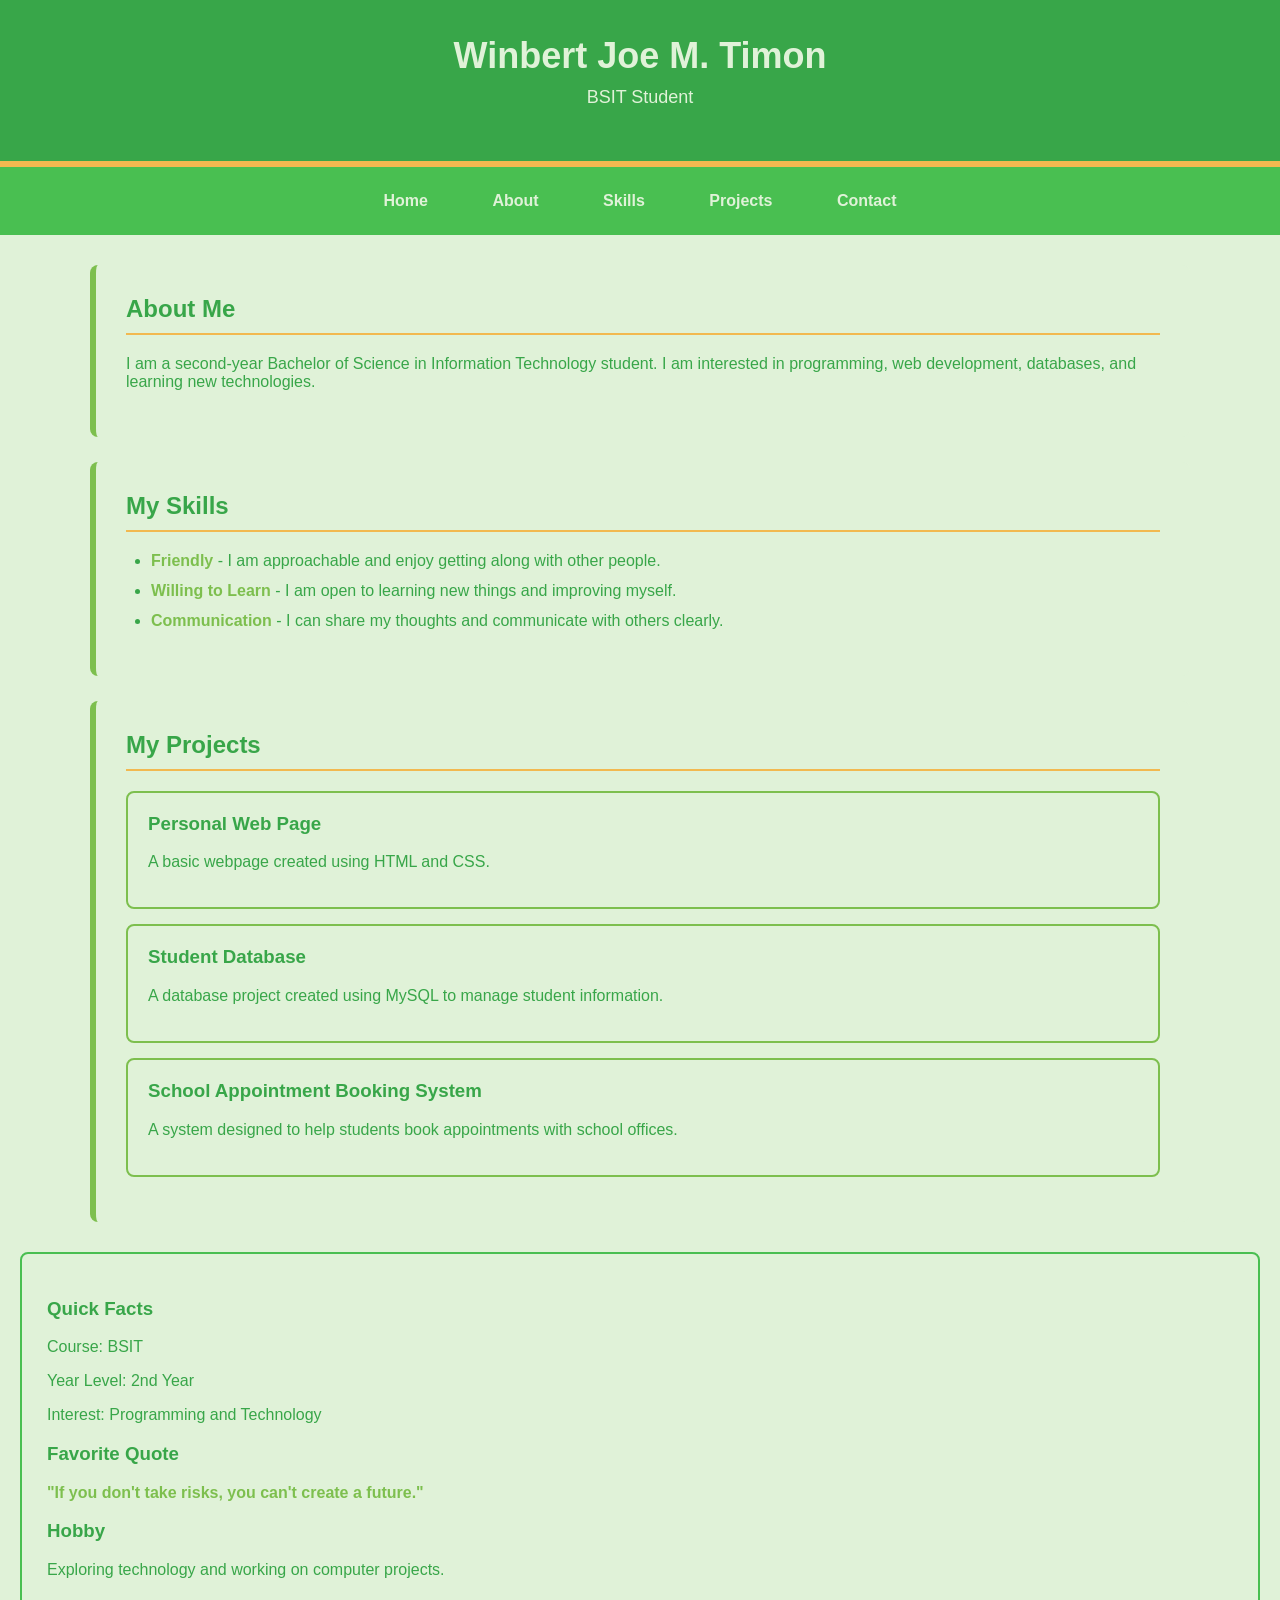
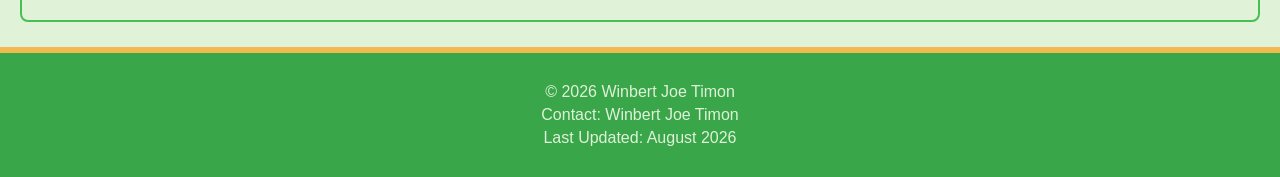
<file: lab2_2411600248/index.html>
<!DOCTYPE html>
<html lang="en">

<head>
    <meta charset="UTF-8">
    <meta name="viewport" content="width=device-width, initial-scale=1.0">

    <title>Winbert Joe Timon - Student Portfolio</title>

    <link rel="stylesheet" href="style.css">
</head>

<body>
    <header>
        <h1>Winbert Joe M. Timon</h1>
        <p>BSIT Student</p>
    </header>

    <nav>
        <a href="#home">Home</a>
        <a href="#about">About</a>
        <a href="#skills">Skills</a>
        <a href="#projects">Projects</a>
        <a href="#contact">Contact</a>
    </nav>
    <main>
        <section id="about">
            <h2>About Me</h2>
            <p>
                I am a second-year Bachelor of Science in Information Technology
                student. I am interested in programming, web development,
                databases, and learning new technologies.
            </p>

        </section>  
        <section id="skills">
    <h2>My Skills</h2>
    <ul>
        <li>
            <strong>Friendly</strong> - I am approachable and enjoy getting along with other people.
        </li>

        <li>
            <strong>Willing to Learn</strong> - I am open to learning new things and improving myself.
        </li>

        <li>
            <strong>Communication</strong> - I can share my thoughts and communicate with others clearly.
        </li>
    </ul>
</section>
        <section id="projects">

            <h2>My Projects</h2>

            <article class="project-item">
                <h3>Personal Web Page</h3>
                <p>
                    A basic webpage created using HTML and CSS.
                </p>
            </article>
            <article class="project-item">
                <h3>Student Database</h3>
                <p>
                    A database project created using MySQL to manage student information.
                </p>
            </article>
            <article class="project-item">
                <h3>School Appointment Booking System</h3>
                <p>
                    A system designed to help students book appointments
                    with school offices.
                </p>
            </article>
        </section>
    </main>
    <aside>

        <h3>Quick Facts</h3>

        <p>Course: BSIT</p>
        <p>Year Level: 2nd Year</p>
        <p>Interest: Programming and Technology</p>

        <h3>Favorite Quote</h3>
        <p class="highlight">
            "If you don't take risks, you can't create a future."
        </p>
        <h3>Hobby</h3>
        <p>Exploring technology and working on computer projects.</p>

    </aside>
    <footer id="contact">
        <p>&copy; 2026 Winbert Joe Timon</p>
        <p>Contact: Winbert Joe Timon</p>
        <p>Last Updated: August 2026</p>
    </footer>
</body>
</html>
</file>
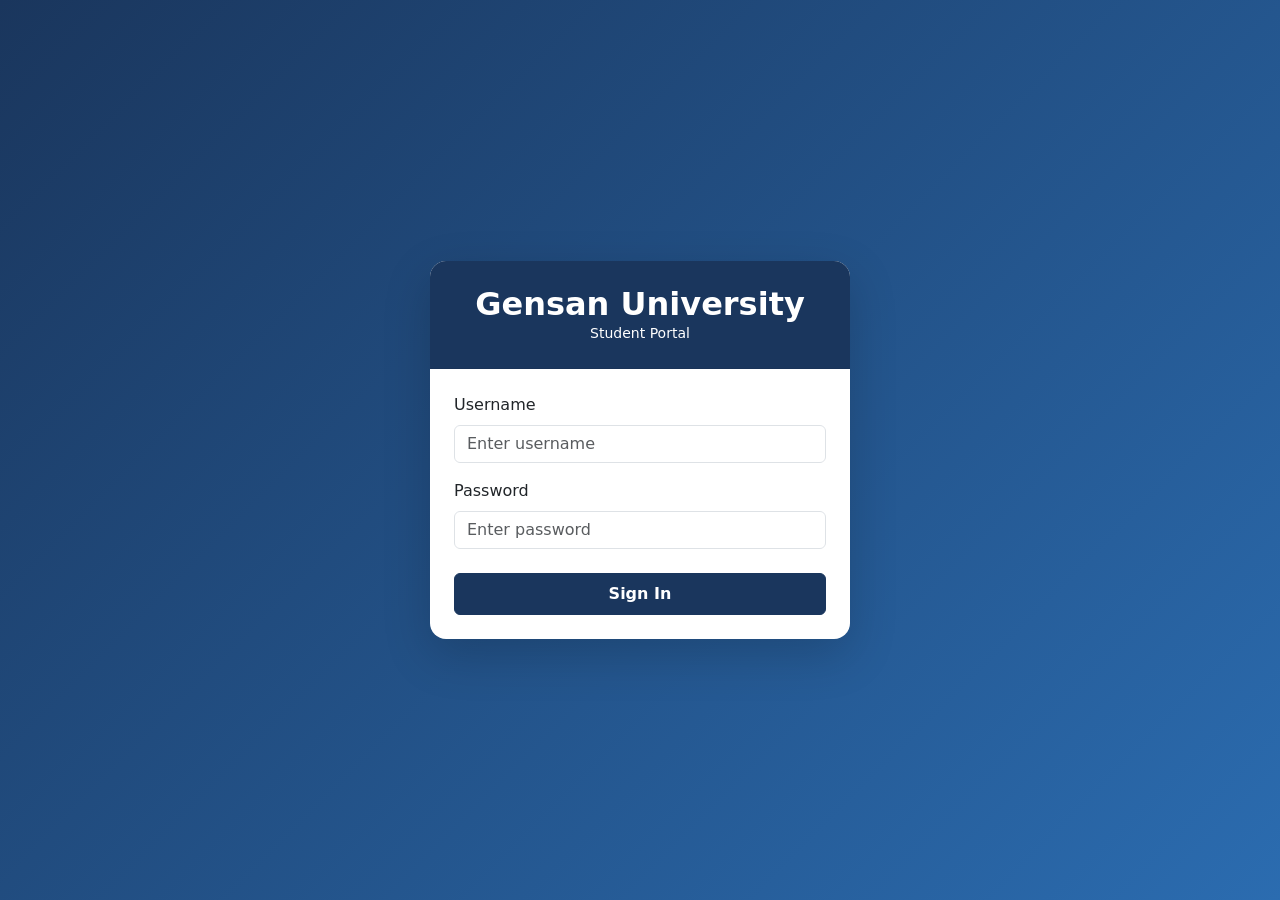
<file: lab3_2411600248/index.html>
<!DOCTYPE html>
<html lang="en">
<head>
  <meta charset="UTF-8">
  <meta name="viewport" content="width=device-width, initial-scale=1.0">
  <title>GU Student Portal | Login</title>
  <link href="https://cdn.jsdelivr.net/npm/bootstrap@5.3.3/dist/css/bootstrap.min.css" rel="stylesheet">
  <link rel="stylesheet" href="css/style.css">
</head>
<body class="login-body">
  <div class="container min-vh-100 d-flex align-items-center justify-content-center">
    <div class="card login-card shadow-lg">
      <div class="card-header text-center text-white py-4">
        <h2 class="mb-0 fw-bold">Gensan University</h2>
        <p class="mb-0 small">Student Portal</p>
      </div>
      <div class="card-body p-4">
        <div id="alertContainer"></div>
        <form id="loginForm">
          <div class="mb-3">
            <label for="username" class="form-label">Username</label>
            <input type="text" class="form-control" id="username" placeholder="Enter username" required>
          </div>
          <div class="mb-4">
            <label for="password" class="form-label">Password</label>
            <input type="password" class="form-control" id="password" placeholder="Enter password" required>
          </div>
          <button type="button" id="loginBtn" class="btn btn-primary w-100 py-2 fw-semibold">
            Sign In
          </button>
        </form>
      </div>
    </div>
  </div>

  <script src="https://cdn.jsdelivr.net/npm/bootstrap@5.3.3/dist/js/bootstrap.bundle.min.js"></script>
  <script src="js/login.js"></script>
</body>
</html>
</file>
<file: lab2_2411600248/style.css>
body {
    font-family: Arial, sans-serif;
    background-color: #E0F2D8;
    color: #38A649;
    margin: 0;
    padding: 0;
}

header {
    background-color: #38A649;
    color: #E0F2D8;
    text-align: center;
    padding: 35px 20px;
    border-bottom: 6px solid #F2B950;
}

header h1 {
    margin: 0;
    font-size: 36px;
}

header p {
    margin-top: 10px;
    font-size: 18px;
}

nav {
    background-color: #49BF51;
    padding: 15px;
    text-align: center;
}

nav a {
    color: #E0F2D8;
    text-decoration: none;
    font-weight: bold;
    margin: 0 15px;
    padding: 10px 15px;
    display: inline-block;
    border-radius: 5px;
}

nav a:hover {
    background-color: #F2B950;
    color: #38A649;
}

main {
    max-width: 1100px;
    margin: 30px auto;
    padding: 0 20px;
}

section {
    background-color: #E0F2D8;
    margin-bottom: 25px;
    padding: 30px;
    border-left: 6px solid #7DBF4E;
    border-radius: 8px;
}

section h2 {
    color: #38A649;
    margin-top: 0;
    border-bottom: 2px solid #F2B950;
    padding-bottom: 10px;
}

ul {
    padding-left: 25px;
}

ul li {
    margin: 12px 0;
    color: #38A649;
}

ul li strong {
    color: #7DBF4E;
}

.project-item {
    background-color: #E0F2D8;
    padding: 20px;
    margin: 15px 0;
    border: 2px solid #7DBF4E;
    border-radius: 8px;
}

.project-item h3 {
    color: #38A649;
    margin-top: 0;
}

aside {
    background-color: #E0F2D8;
    padding: 25px;
    margin: 25px 20px;
    border: 2px solid #49BF51;
    border-radius: 8px;
}

aside h3 {
    color: #38A649;
}
.highlight {
    color: #7DBF4E;
    font-weight: bold;
}
.button {
    display: inline-block;
    background-color: #49BF51;
    color: #E0F2D8;
    padding: 10px 20px;
    border-radius: 5px;
    text-decoration: none;
    font-weight: bold;
}

.button:hover {
    background-color: #F2B950;
    color: #38A649;
}
footer {
    background-color: #38A649;
    color: #E0F2D8;
    text-align: center;
    padding: 25px;
    border-top: 6px solid #F2B950;
}

footer p {
    margin: 5px;
}
</file>
<file: lab3_2411600248/css/style.css>
:root {
  --primary: #1a365d;
  --secondary: #2b6cb0;
  --background: #f7fafc;
  --text: #1a202c;
  --accent: #ed8936;
  --light-accent: #ebf8ff;
}

body {
  background-color: var(--background);
  color: var(--text);
  font-family: system-ui, -apple-system, "Segoe UI", Roboto, sans-serif;
}

/* Login page */
.login-body {
  background: linear-gradient(135deg, var(--primary) 0%, var(--secondary) 100%);
  min-height: 100vh;
}

.login-card {
  width: 100%;
  max-width: 420px;
  border: none;
  border-radius: 1rem;
  overflow: hidden;
}

.login-card .card-header {
  background: var(--primary);
}

.btn-primary {
  background-color: var(--primary);
  border-color: var(--primary);
}

.btn-primary:hover {
  background-color: var(--secondary);
  border-color: var(--secondary);
}

.form-control:focus {
  border-color: var(--secondary);
  box-shadow: 0 0 0 0.25rem rgba(43, 108, 176, 0.25);
}

/* Dashboard */
.navbar {
  background-color: var(--primary) !important;
}

.sidebar {
  background-color: var(--light-accent);
  min-height: calc(100vh - 56px);
}

.sidebar .nav-link {
  color: var(--text);
  font-weight: 500;
  border-radius: 0.5rem;
  margin: 0.2rem 0.5rem;
}

.sidebar .nav-link:hover,
.sidebar .nav-link.active {
  background-color: var(--primary);
  color: white;
}

.stat-card {
  border: none;
  border-radius: 0.75rem;
  box-shadow: 0 4px 12px rgba(0, 0, 0, 0.08);
  transition: transform 0.2s ease, box-shadow 0.2s ease;
  border-left: 5px solid var(--primary);
}

.stat-card:hover {
  transform: translateY(-4px);
  box-shadow: 0 8px 20px rgba(0, 0, 0, 0.12);
}

.stat-card .card-title {
  color: var(--primary);
  font-weight: 700;
}

.card-header {
  background-color: var(--light-accent);
  border-bottom: 1px solid rgba(0, 0, 0, 0.05);
}

.table thead {
  background-color: var(--primary);
  color: white;
}

.table-hover tbody tr:hover {
  background-color: var(--light-accent);
}

@media (max-width: 767.98px) {
  .sidebar {
    min-height: auto;
  }

  /* Lab 4 - Responsive Dashboard */

canvas {
    max-width: 100%;
    height: auto !important;
}

.table-responsive {
    overflow-x: auto;
}

@media (max-width: 768px) {

    .card {
        margin-bottom: 15px;
    }

    #courseChart,
    #statusChart {
        max-height: 300px;
    }

    .navbar-brand {
        font-size: 18px;
    }

    .table {
        font-size: 14px;
    }

}
}
</file>
